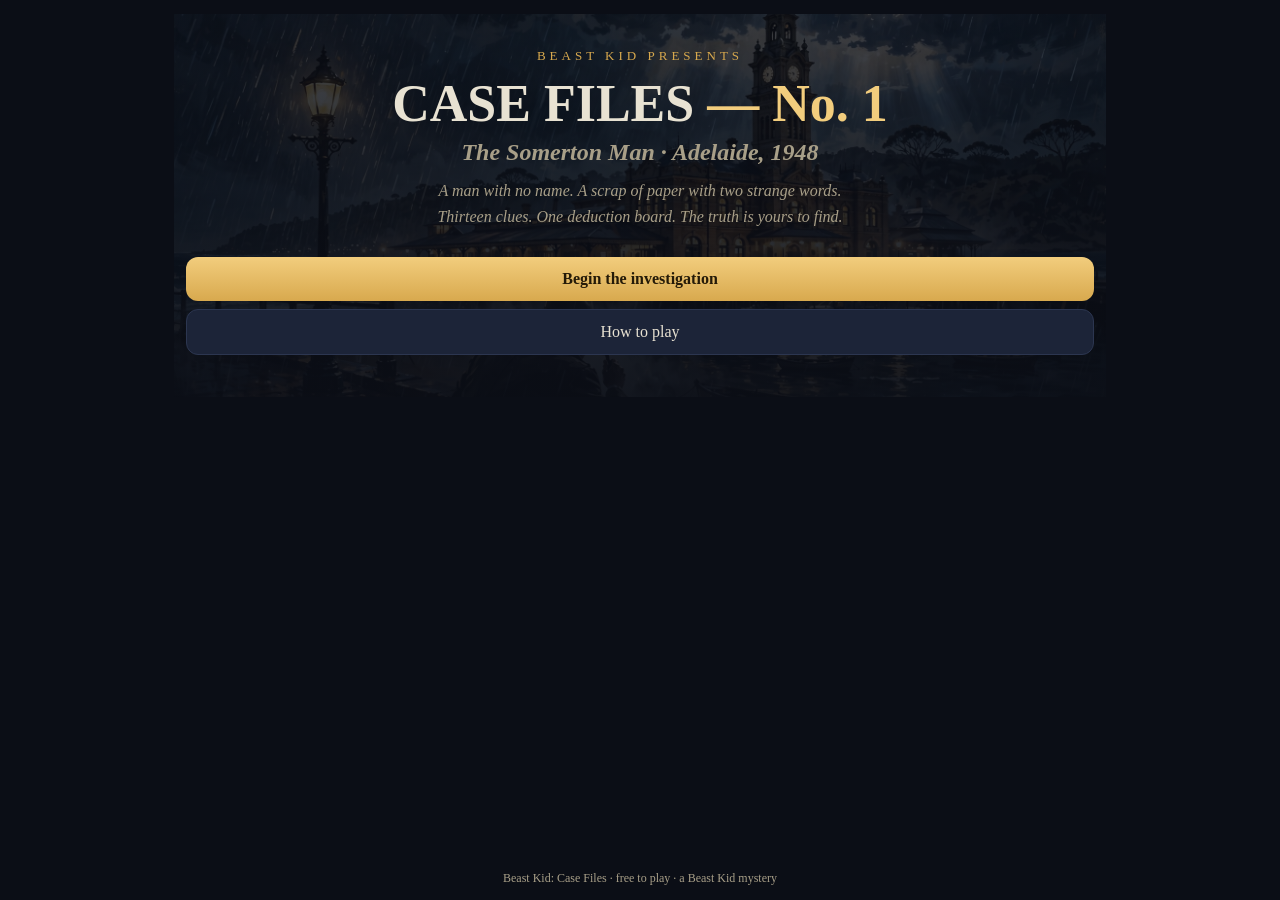
<file: index.html>
<!DOCTYPE html>
<html lang="en">
<head>
<meta charset="UTF-8">
<meta name="viewport" content="width=device-width, initial-scale=1.0, maximum-scale=1.0, user-scalable=no">
<meta name="theme-color" content="#0b0e16">
<meta name="description" content="Beast Kid: Case Files — Case #1: The Somerton Man. A free point-and-click detective game. Search the evidence, question the witnesses, close the case.">
<title>Beast Kid: Case Files — The Somerton Man</title>
<link rel="stylesheet" href="style.css">
<!--
  CrazyGames SDK integration point:
  CrazyGames injects their official SDK script on their portal during/after
  submission. This build calls window.CrazyGames.SDK only through platform.js,
  which safely no-ops when the SDK is absent (itch.io / local play).
  No SDK script tag is bundled here — nothing to change between portals.
-->
</head>
<body>
<div id="app">

  <header id="hud" class="hidden">
    <div class="brand">BEAST KID: CASE FILES</div>
    <div class="hud-stat">🔍 <b id="hud-clues">0/8</b></div>
    <div class="hud-stat">⏱️ <b id="hud-time">00:00</b></div>
    <div class="hud-stat">⭐ <b id="hud-score">0</b></div>
    <div class="hud-btns">
      <button class="icon-btn" id="btn-journal" title="Detective's journal" aria-label="Open journal">📋</button>
      <button class="icon-btn" id="btn-hint" title="Get a hint" aria-label="Get a hint">💡</button>
      <button class="icon-btn" id="btn-mute" title="Mute" aria-label="Mute">🔊</button>
      <button class="icon-btn" id="btn-pause" title="Pause" aria-label="Pause">⏸️</button>
    </div>
  </header>

  <main id="stage">

    <!-- TITLE -->
    <section id="screen-title" class="screen">
      <div id="title-keyart"></div>
      <div class="title-content">
        <div class="game-kicker">Beast Kid presents</div>
        <h1 class="game-title">CASE FILES <em>— No. 1</em></h1>
        <h2 class="game-sub">The Somerton Man · Adelaide, 1948</h2>
        <p class="title-blurb">A man with no name. A scrap of paper with two strange words.<br>Thirteen clues. One deduction board. The truth is yours to find.</p>
        <button class="btn primary" id="btn-begin">Begin the investigation</button>
        <button class="btn" id="btn-how">How to play</button>
        <div id="best-line" class="hidden"></div>
      </div>
    </section>

    <!-- INTRO -->
    <section id="screen-intro" class="screen hidden">
      <div id="intro-kicker"></div>
      <h2 id="intro-title"></h2>
      <p id="intro-text"></p>
      <div id="intro-count"></div>
      <div class="btn-row">
        <button class="btn" id="btn-intro-back">← Back</button>
        <button class="btn primary" id="btn-intro-next">Next →</button>
      </div>
    </section>

    <!-- MAP -->
    <section id="screen-map" class="screen hidden">
      <div class="map-head">
        <h2>🗺️ Case map — Adelaide, 1948</h2>
        <p>Travel between locations. Find the evidence. Talk to everyone.</p>
      </div>
      <div id="map-cards"></div>
      <button class="btn primary" id="btn-deduction" disabled></button>
    </section>

    <!-- SCENE -->
    <section id="screen-scene" class="screen hidden">
      <div class="scene-head">
        <h2 id="scene-name"></h2>
        <div class="sub" id="scene-sub"></div>
        <p class="blurb" id="scene-blurb"></p>
      </div>
      <div class="scene-frame">
        <div id="scene-art"></div>
        <div id="hotspot-layer"></div>
      </div>
      <div id="talk-row"></div>
      <button class="btn" id="btn-map" style="margin-top:12px">← Back to case map</button>
    </section>

    <!-- DEDUCTION -->
    <section id="screen-deduction" class="screen hidden">
      <div class="ded-head">
        <h2>The deduction board</h2>
        <p id="ded-progress"></p>
        <p class="ded-hint">Drag each clue onto the theory it supports — or tap a clue, then tap a theory. Some evidence fits nowhere: drop it and watch it bounce back.</p>
      </div>
      <div id="evidence-pool"></div>
      <div id="theory-cards"></div>
      <button class="btn primary" id="btn-close-case">Close the case</button>
    </section>

    <!-- RESULTS -->
    <section id="screen-results" class="screen hidden">
      <div class="game-kicker">Case closed</div>
      <div class="res-rank" id="res-rank"></div>
      <div id="res-stars"></div>
      <div><span id="res-badge" class="hidden"></span></div>
      <p>Your deduction board, complete:</p>
      <div class="res-box">
        <h4>📜 Evidence matched on the board</h4>
        <div id="res-board"></div>
      </div>
      <div class="res-box">
        <h4>⭐ Score breakdown</h4>
        <ul id="res-score"></ul>
      </div>
      <p class="real-note">The real Somerton Man case was never officially solved — he remains one of Australia’s most famous unidentified dead. Your deduction is your own.</p>
      <div class="next-case">🔜 <b>Next case file:</b> <i>The Sodder Children</i> — five children vanish from a burning house on Christmas Eve, 1945. Coming soon.</div>
      <button class="btn primary" id="btn-again">🔁 Play again</button>
    </section>

  </main>

  <footer>Beast Kid: Case Files · free to play · a Beast Kid mystery</footer>
</div>

<!-- JOURNAL -->
<aside id="journal" aria-label="Detective's journal">
  <div class="journal-head">
    <h3>📋 Detective’s journal</h3>
    <button class="icon-btn" id="journal-close" aria-label="Close journal">✕</button>
  </div>
  <div id="journal-body"></div>
</aside>

<!-- PAUSE -->
<div id="pause-menu">
  <div class="pause-box">
    <h3>⏸️ Paused</h3>
    <button class="btn primary" id="btn-resume">Resume</button>
    <button class="btn" id="btn-pause-how">How to play</button>
    <button class="btn" id="btn-restart">Restart case</button>
  </div>
</div>

<div id="modal-root"></div>
<div id="toast-root"></div>

<script src="platform.js"></script>
<script src="audio.js"></script>
<script src="data.js"></script>
<script>
/* Portal-art manifest: illustrated noir art staged by the art stream at
   . Any file that is missing falls back to the inline
   SVG scene (scenes) or is simply omitted (title keyart, NPC portraits),
   so the game never breaks on a missing asset. */
window.BK_PORTAL_ART = {
  scenes: {
    beach:   "scene-beach.png",
    station: "scene-police.png",
    railway: "scene-railway.png",
    car:     "scene-car.png"
  },
  npcs: {
    walker: "npc-walker.png",
    lawson: "npc-lawson.png",
    porter: "npc-porter.png"
  },
  title: "title-keyart.png"
};
</script>
<script src="game.js"></script>
</body>
</html>
</file>
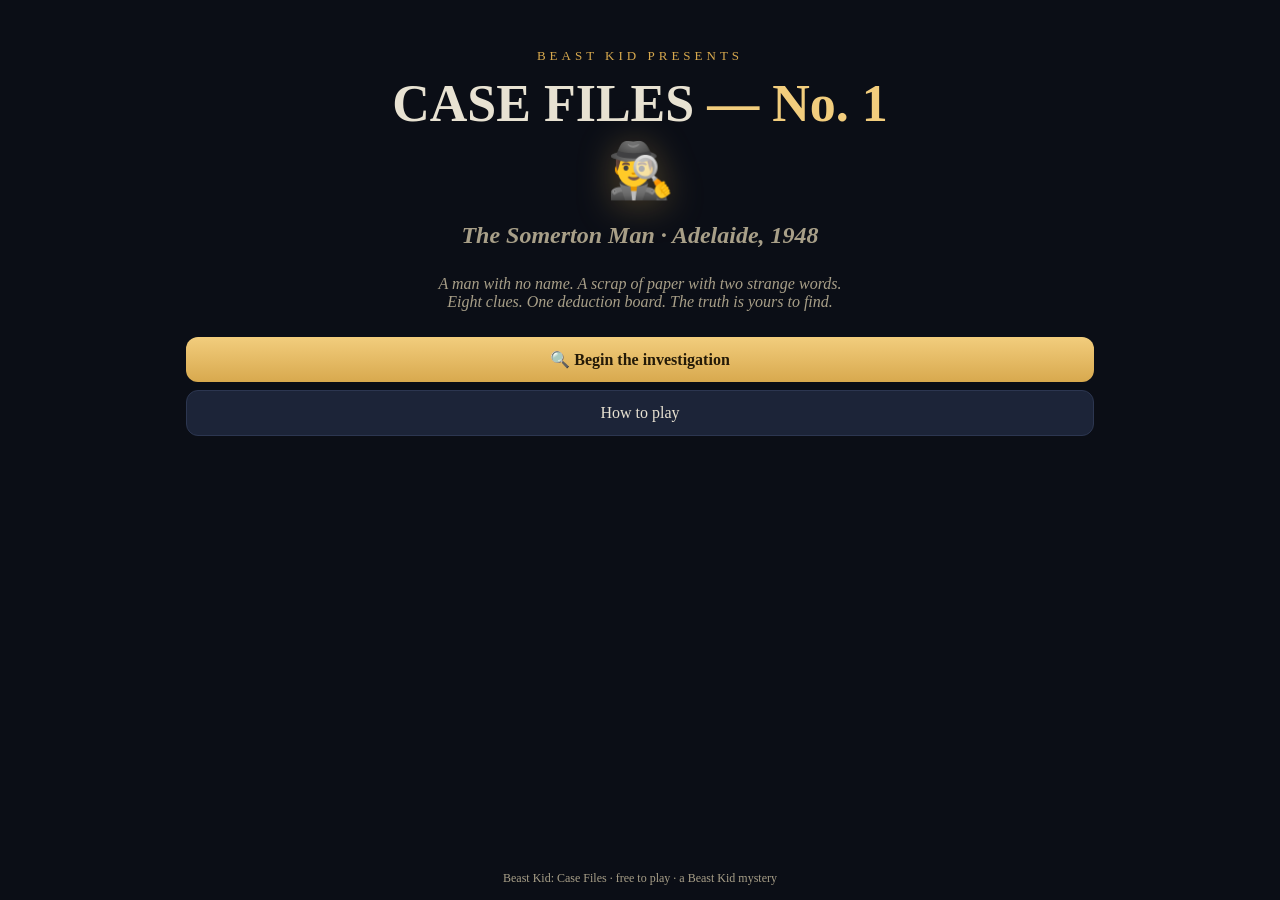
<file: case-1-somerton-man.html>
<!DOCTYPE html>
<html lang="en">
<head>
<meta charset="UTF-8">
<meta name="viewport" content="width=device-width, initial-scale=1.0, maximum-scale=1.0, user-scalable=no">
<meta name="theme-color" content="#0b0e16">
<meta name="description" content="Beast Kid: Case Files — Case #1: The Somerton Man. A free point-and-click detective game. Search the evidence, question the witnesses, close the case.">
<title>Beast Kid: Case Files — The Somerton Man</title>
<style>
/* Beast Kid: Case Files — noir detective theme. Mobile-first, responsive. */
:root {
  --ink: #e8e2d2;
  --ink-dim: #a89f88;
  --bg: #0b0e16;
  --panel: #141a28;
  --panel2: #1c2438;
  --gold: #d8a94e;
  --gold-hi: #f2cd7d;
  --red: #b0523c;
  --teal: #5f8f8a;
  --line: #2c3650;
  --radius: 12px;
}
* { box-sizing: border-box; -webkit-tap-highlight-color: transparent; }
html, body { margin: 0; padding: 0; }
body {
  background: var(--bg);
  color: var(--ink);
  font-family: Georgia, "Times New Roman", serif;
  min-height: 100vh;
  display: flex;
  justify-content: center;
}
#app { width: 100%; max-width: 960px; min-height: 100vh; display: flex; flex-direction: column; position: relative; }
.hidden { display: none !important; }

/* ---------- HUD ---------- */
#hud {
  display: flex; align-items: center; gap: 8px;
  padding: 10px 12px;
  background: rgba(10, 13, 22, 0.96);
  border-bottom: 1px solid var(--line);
  position: sticky; top: 0; z-index: 40;
  font-size: 15px;
}
#hud .brand { font-weight: bold; color: var(--gold); letter-spacing: 1px; margin-right: auto; white-space: nowrap; }
.hud-stat { color: var(--ink-dim); white-space: nowrap; }
.hud-stat b { color: var(--ink); }
.hud-btns { display: flex; gap: 6px; margin-left: 6px; }
.icon-btn {
  background: var(--panel2); color: var(--ink);
  border: 1px solid var(--line); border-radius: 8px;
  min-width: 42px; min-height: 42px; font-size: 18px; cursor: pointer;
  touch-action: manipulation;
}
.icon-btn:active { transform: scale(0.94); }

/* ---------- screens ---------- */
#stage { flex: 1; display: flex; flex-direction: column; padding: 14px; }
.screen { animation: fadein 0.35s ease; }
@keyframes fadein { from { opacity: 0; transform: translateY(6px); } to { opacity: 1; } }

/* title */
#screen-title { text-align: center; padding: 34px 12px; }
.game-kicker { color: var(--gold); letter-spacing: 4px; font-size: 13px; text-transform: uppercase; }
.game-title { font-size: clamp(30px, 7vw, 52px); margin: 10px 0 4px; color: var(--ink); }
.game-title em { color: var(--gold-hi); font-style: normal; }
.game-sub { color: var(--ink-dim); font-style: italic; margin-bottom: 26px; }
.title-art { font-size: 54px; margin: 6px 0 18px; filter: drop-shadow(0 4px 18px rgba(216,169,78,0.35)); }

/* buttons */
.btn {
  display: block; width: 100%;
  background: var(--panel2); color: var(--ink);
  border: 1px solid var(--line); border-radius: var(--radius);
  padding: 13px 16px; margin: 8px 0; font-size: 16px; font-family: inherit;
  cursor: pointer; text-align: center; touch-action: manipulation;
}
.btn small { display: block; color: var(--ink-dim); font-size: 12px; margin-top: 3px; }
.btn:active { transform: scale(0.98); }
.btn.primary { background: linear-gradient(180deg, var(--gold-hi), var(--gold)); color: #241a08; font-weight: bold; border: none; }
.btn.primary:disabled { background: var(--panel2); color: var(--ink-dim); font-weight: normal; }
.btn.topic { text-align: left; }
.btn.topic.locked { opacity: 0.55; }
.btn-row { display: flex; gap: 10px; }
.btn-row .btn { flex: 1; }

/* intro */
#screen-intro { max-width: 620px; margin: 30px auto; text-align: center; }
#intro-kicker { color: var(--gold); letter-spacing: 3px; font-size: 12px; text-transform: uppercase; }
#intro-title { font-size: clamp(24px, 5vw, 36px); margin: 8px 0 14px; }
#intro-text { font-size: 18px; line-height: 1.65; color: var(--ink); }
#intro-count { color: var(--ink-dim); margin: 18px 0 6px; font-size: 13px; }

/* map */
.map-head { text-align: center; margin-bottom: 8px; }
.map-head h2 { margin: 6px 0 2px; }
.map-head p { color: var(--ink-dim); margin: 0 0 10px; }
#map-cards { display: grid; grid-template-columns: repeat(auto-fit, minmax(200px, 1fr)); gap: 10px; }
.map-card {
  background: var(--panel); border: 1px solid var(--line); border-radius: var(--radius);
  padding: 16px; text-align: left; color: var(--ink); font-family: inherit; cursor: pointer;
  touch-action: manipulation;
}
.map-card:active { transform: scale(0.98); }
.map-card.locked { opacity: 0.6; cursor: not-allowed; }
.map-card-name { font-size: 18px; font-weight: bold; }
.map-card-sub { color: var(--ink-dim); font-size: 13px; margin: 4px 0 8px; font-style: italic; }
.map-card-progress { color: var(--teal); font-size: 14px; }
.map-card-lock { color: var(--ink-dim); font-size: 14px; }
#btn-deduction { margin-top: 14px; font-size: 18px; }

/* scene */
.scene-head h2 { margin: 4px 0 0; }
.scene-head .sub { color: var(--gold); font-style: italic; font-size: 14px; }
.scene-head .blurb { color: var(--ink-dim); font-style: italic; margin: 6px 0 10px; line-height: 1.5; }
.scene-frame { position: relative; border-radius: var(--radius); overflow: hidden; border: 1px solid var(--line); aspect-ratio: 8 / 5; background: #000; }
.scene-frame svg { width: 100%; height: 100%; display: block; }
#hotspot-layer { position: absolute; inset: 0; }
.hotspot {
  position: absolute; width: 52px; height: 52px; margin: -26px 0 0 -26px;
  border-radius: 50%; border: 2px solid var(--gold-hi);
  background: rgba(216, 169, 78, 0.18); color: var(--gold-hi);
  font-size: 22px; font-weight: bold; cursor: pointer;
  animation: pulse 2.2s infinite; touch-action: manipulation;
}
.hotspot span { pointer-events: none; }
.hotspot.found { border-color: var(--teal); color: var(--teal); background: rgba(95,143,138,0.15); animation: none; }
@keyframes pulse {
  0%, 100% { box-shadow: 0 0 0 0 rgba(242, 205, 125, 0.55); }
  50% { box-shadow: 0 0 0 12px rgba(242, 205, 125, 0); }
}
.hotspot.pulse { animation: pulse 0.9s 3; border-color: #fff; }
#talk-row { display: flex; gap: 8px; margin-top: 10px; flex-wrap: wrap; }
.talk-chip {
  background: var(--panel2); border: 1px solid var(--gold); color: var(--gold-hi);
  border-radius: 999px; padding: 10px 16px; font-size: 15px; font-family: inherit; cursor: pointer;
  touch-action: manipulation;
}

/* modal */
#modal-root { position: fixed; inset: 0; z-index: 60; display: none; }
#modal-root.open { display: block; }
.modal-back { position: absolute; inset: 0; background: rgba(4, 6, 12, 0.78); display: flex; align-items: center; justify-content: center; padding: 16px; }
.modal {
  background: var(--panel); border: 1px solid var(--gold); border-radius: var(--radius);
  max-width: 560px; width: 100%; max-height: 86vh; overflow-y: auto; padding: 20px;
  animation: fadein 0.25s ease;
}
.modal h3 { margin-top: 0; color: var(--gold-hi); }
.modal p { line-height: 1.6; }
.clue-head { display: flex; align-items: center; gap: 12px; }
.clue-icon { font-size: 40px; }
.clue-points { color: var(--teal); font-size: 14px; margin: 8px 0; }
.npc-head h3 { margin: 0; }
.npc-role { color: var(--ink-dim); font-size: 13px; font-style: italic; }
.npc-intro { color: var(--ink-dim); font-style: italic; }
.topics { margin: 12px 0; }
.modal .q { font-style: italic; color: var(--gold-hi); }
.modal .a { border-left: 3px solid var(--gold); padding-left: 12px; }
.fx { background: var(--panel2); border-radius: 8px; padding: 8px 12px; margin: 8px 0; font-size: 14px; }
.fx.big { border: 1px solid var(--gold); color: var(--gold-hi); font-weight: bold; }

/* journal */
#journal {
  position: fixed; top: 0; right: -100%; width: min(420px, 94vw); height: 100vh; z-index: 55;
  background: #10141f; border-left: 1px solid var(--gold);
  transition: right 0.3s ease; display: flex; flex-direction: column;
}
#journal.open { right: 0; }
.journal-head { display: flex; align-items: center; justify-content: space-between; padding: 14px 16px; border-bottom: 1px solid var(--line); }
.journal-head h3 { margin: 0; color: var(--gold-hi); }
#journal-body { overflow-y: auto; padding: 12px 16px; flex: 1; }
.j-sec { margin: 10px 0 6px; color: var(--gold); }
.j-clue { display: flex; gap: 10px; margin: 10px 0; background: var(--panel); border-radius: 8px; padding: 10px; }
.j-icon { font-size: 26px; }
.j-clue p { margin: 4px 0 0; font-size: 14px; color: var(--ink-dim); line-height: 1.5; }
.j-note { background: var(--panel2); border-radius: 8px; padding: 8px 10px; margin: 6px 0; font-size: 14px; }
.j-empty { color: var(--ink-dim); font-style: italic; }

/* deduction */
.ded-head { text-align: center; }
.ded-head h2 { margin: 6px 0 2px; }
#ded-progress { color: var(--ink-dim); margin-bottom: 12px; }
#theory-cards { display: grid; grid-template-columns: repeat(auto-fit, minmax(240px, 1fr)); gap: 12px; }
.theory-card { background: var(--panel); border: 1px solid var(--line); border-radius: var(--radius); padding: 16px; }
.theory-card h4 { margin: 0 0 6px; color: var(--gold-hi); font-size: 18px; }
.theory-card p { color: var(--ink-dim); font-style: italic; font-size: 14px; line-height: 1.5; }
.ev-list { list-style: none; padding: 0; margin: 10px 0; }
.ev-list li { padding: 4px 0; font-size: 14px; }
.ev.yes { color: var(--teal); }
.ev.no { color: var(--ink-dim); opacity: 0.7; }

/* results */
#screen-results { max-width: 640px; margin: 20px auto; text-align: center; }
.res-rank { font-size: clamp(28px, 6vw, 44px); color: var(--gold-hi); margin: 4px 0; }
.res-box { background: var(--panel); border: 1px solid var(--line); border-radius: var(--radius); padding: 16px; margin: 12px 0; text-align: left; }
.res-box h4 { margin: 0 0 8px; color: var(--gold); }
.res-box ul { margin: 0; padding-left: 20px; line-height: 1.9; }
.res-box li.total { list-style: none; margin-left: -20px; border-top: 1px solid var(--line); padding-top: 8px; font-size: 18px; }
.real-note { color: var(--ink-dim); font-style: italic; line-height: 1.6; margin: 14px 0; }
.next-case { border: 1px dashed var(--gold); border-radius: var(--radius); padding: 12px; margin: 12px 0; color: var(--gold-hi); }

/* toast */
#toast-root { position: fixed; bottom: 18px; left: 50%; transform: translateX(-50%); z-index: 70; width: min(520px, 92vw); }
.toast {
  background: #1d2536; border: 1px solid var(--gold); color: var(--ink);
  border-radius: 10px; padding: 12px 16px; margin-top: 8px; font-size: 15px; line-height: 1.5;
  opacity: 0; transform: translateY(10px); transition: all 0.3s ease;
}
.toast.show { opacity: 1; transform: none; }

/* pause */
#pause-menu { position: fixed; inset: 0; z-index: 65; display: none; background: rgba(4,6,12,0.85); align-items: center; justify-content: center; padding: 16px; }
#pause-menu.open { display: flex; }
.pause-box { background: var(--panel); border: 1px solid var(--gold); border-radius: var(--radius); padding: 24px; width: min(380px, 92vw); }
.pause-box h3 { margin-top: 0; color: var(--gold-hi); text-align: center; }

footer { text-align: center; color: var(--ink-dim); font-size: 12px; padding: 14px; }

@media (max-width: 560px) {
  #hud { font-size: 13px; padding: 8px; }
  #hud .brand { font-size: 13px; }
  .icon-btn { min-width: 40px; min-height: 40px; }
  #stage { padding: 10px; }
  .hotspot { width: 56px; height: 56px; margin: -28px 0 0 -28px; }
}

</style>
<!--
  CrazyGames SDK integration point:
  CrazyGames injects their official SDK script on their portal during/after
  submission. This build calls window.CrazyGames.SDK only through js/platform.js,
  which safely no-ops when the SDK is absent (itch.io / local play).
  No SDK script tag is bundled here — nothing to change between portals.
-->
</head>
<body>
<div id="app">

  <header id="hud" class="hidden">
    <div class="brand">BEAST KID: CASE FILES</div>
    <div class="hud-stat">🔍 <b id="hud-clues">0/8</b></div>
    <div class="hud-stat">⏱️ <b id="hud-time">00:00</b></div>
    <div class="hud-stat">⭐ <b id="hud-score">0</b></div>
    <div class="hud-btns">
      <button class="icon-btn" id="btn-journal" title="Detective's journal" aria-label="Open journal">📋</button>
      <button class="icon-btn" id="btn-hint" title="Get a hint" aria-label="Get a hint">💡</button>
      <button class="icon-btn" id="btn-mute" title="Mute" aria-label="Mute">🔊</button>
      <button class="icon-btn" id="btn-pause" title="Pause" aria-label="Pause">⏸️</button>
    </div>
  </header>

  <main id="stage">

    <!-- TITLE -->
    <section id="screen-title" class="screen">
      <div class="game-kicker">Beast Kid presents</div>
      <h1 class="game-title">CASE FILES <em>— No. 1</em></h1>
      <div class="title-art">🕵️‍♂️</div>
      <h2 class="game-sub">The Somerton Man · Adelaide, 1948</h2>
      <p class="game-sub">A man with no name. A scrap of paper with two strange words.<br>Eight clues. One deduction board. The truth is yours to find.</p>
      <button class="btn primary" id="btn-begin">🔍 Begin the investigation</button>
      <button class="btn" id="btn-how">How to play</button>
    </section>

    <!-- INTRO -->
    <section id="screen-intro" class="screen hidden">
      <div id="intro-kicker"></div>
      <h2 id="intro-title"></h2>
      <p id="intro-text"></p>
      <div id="intro-count"></div>
      <div class="btn-row">
        <button class="btn" id="btn-intro-back">← Back</button>
        <button class="btn primary" id="btn-intro-next">Next →</button>
      </div>
    </section>

    <!-- MAP -->
    <section id="screen-map" class="screen hidden">
      <div class="map-head">
        <h2>🗺️ Case map — Adelaide, 1948</h2>
        <p>Travel between locations. Find the evidence. Talk to everyone.</p>
      </div>
      <div id="map-cards"></div>
      <button class="btn primary" id="btn-deduction" disabled></button>
    </section>

    <!-- SCENE -->
    <section id="screen-scene" class="screen hidden">
      <div class="scene-head">
        <h2 id="scene-name"></h2>
        <div class="sub" id="scene-sub"></div>
        <p class="blurb" id="scene-blurb"></p>
      </div>
      <div class="scene-frame">
        <div id="scene-art"></div>
        <div id="hotspot-layer"></div>
      </div>
      <div id="talk-row"></div>
      <button class="btn" id="btn-map" style="margin-top:12px">← Back to case map</button>
    </section>

    <!-- DEDUCTION -->
    <section id="screen-deduction" class="screen hidden">
      <div class="ded-head">
        <h2>🧬 The deduction board</h2>
        <p id="ded-progress"></p>
        <p style="color:var(--ink-dim);font-style:italic">Three theories. One file to close. Weigh what you found — the real case was never solved, so every theory is a gamble.</p>
      </div>
      <div id="theory-cards"></div>
    </section>

    <!-- RESULTS -->
    <section id="screen-results" class="screen hidden">
      <div class="game-kicker">Case closed</div>
      <div class="res-rank" id="res-rank"></div>
      <p>You closed the file on the theory:</p>
      <h3 id="res-theory" style="color:var(--gold-hi)"></h3>
      <div class="res-box">
        <h4>📜 Evidence backing your theory</h4>
        <ul id="res-evidence"></ul>
      </div>
      <div class="res-box">
        <h4>⭐ Score breakdown</h4>
        <ul id="res-score"></ul>
      </div>
      <p class="real-note">The real Somerton Man case was never officially solved — he remains one of Australia’s most famous unidentified dead. Your deduction is your own.</p>
      <div class="next-case">🔜 <b>Next case file:</b> <i>The Sodder Children</i> — five children vanish from a burning house on Christmas Eve, 1945. Coming soon.</div>
      <button class="btn primary" id="btn-again">🔁 Play again</button>
    </section>

  </main>

  <footer>Beast Kid: Case Files · free to play · a Beast Kid mystery</footer>
</div>

<!-- JOURNAL -->
<aside id="journal" aria-label="Detective's journal">
  <div class="journal-head">
    <h3>📋 Detective’s journal</h3>
    <button class="icon-btn" id="journal-close" aria-label="Close journal">✕</button>
  </div>
  <div id="journal-body"></div>
</aside>

<!-- PAUSE -->
<div id="pause-menu">
  <div class="pause-box">
    <h3>⏸️ Paused</h3>
    <button class="btn primary" id="btn-resume">Resume</button>
    <button class="btn" id="btn-pause-how">How to play</button>
    <button class="btn" id="btn-restart">Restart case</button>
  </div>
</div>

<div id="modal-root"></div>
<div id="toast-root"></div>

<!-- inlined js/platform.js -->
<!-- inlined js/audio.js -->
<!-- inlined js/data.js -->
<!-- inlined js/game.js -->
<script>
/* =========================================================================
 * platform.js — CrazyGames SDK (v3) adapter + standalone fallback
 * -------------------------------------------------------------------------
 * INTEGRATION POINT — how the CrazyGames SDK gets into the page:
 *   CrazyGames injects their official SDK script into the game page on
 *   THEIR portal during/after submission (this is how their HTML5 pipeline
 *   works — the game code itself only needs to call window.CrazyGames.SDK).
 *   Nothing is bundled here and no script URL is guessed.
 *
 * Every method below is guarded: when the game runs on itch.io, locally,
 * or anywhere outside CrazyGames, window.CrazyGames is undefined and every
 * call safely no-ops. The SAME build therefore works on both portals with
 * zero changes.
 *
 * Verified against CrazyGames SDK v3 docs (Sept 2026):
 *   - game.gameplayStart()  — entering/resuming active gameplay
 *   - game.gameplayStop()   — menus, pauses, breaks (NOT tab blur; CG handles)
 *   - game.sdkGameLoadingStart/Stop() — asset loading signals
 *   - game.happyTime()      — positive player moment (boosts ad yield)
 *   - ad.requestAd("midgame", {adStarted, adFinished, adError})
 *   - ad.requestAd("rewarded", {adStarted, adFinished, adError})
 *     * grant rewarded items ONLY on adFinished; adError = no reward
 *     * midgame ads only at natural gameplay breaks, never mid-action
 * ========================================================================= */
(function (root) {
  "use strict";

  function getSDK() {
    try {
      return root.CrazyGames && root.CrazyGames.SDK ? root.CrazyGames.SDK : null;
    } catch (e) {
      return null;
    }
  }

  var Platform = {
    /** true when actually running inside the CrazyGames portal */
    get isCrazyGames() {
      return !!getSDK();
    },

    /** call once during boot */
    loadingStart: function () {
      var sdk = getSDK();
      if (sdk && sdk.game && sdk.game.sdkGameLoadingStart) {
        try { sdk.game.sdkGameLoadingStart(); } catch (e) {}
      }
    },

    /** call once boot is complete */
    loadingDone: function () {
      var sdk = getSDK();
      if (sdk && sdk.game && sdk.game.sdkGameLoadingStop) {
        try { sdk.game.sdkGameLoadingStop(); } catch (e) {}
      }
    },

    /** player entered or resumed active gameplay */
    gameplayStart: function () {
      var sdk = getSDK();
      if (sdk && sdk.game && sdk.game.gameplayStart) {
        try { sdk.game.gameplayStart(); } catch (e) {}
      }
    },

    /** player hit a break: pause menu, map, deduction board, results */
    gameplayStop: function () {
      var sdk = getSDK();
      if (sdk && sdk.game && sdk.game.gameplayStop) {
        try { sdk.game.gameplayStop(); } catch (e) {}
      }
    },

    /** positive moment — called when the case is solved */
    happyTime: function () {
      var sdk = getSDK();
      if (sdk && sdk.game && sdk.game.happyTime) {
        try { sdk.game.happyTime(); } catch (e) {}
      }
    },

    /**
     * Midgame ad at a NATURAL break (we call it before the deduction board).
     * Returns a Promise that always resolves — the game continues whether
     * the ad played, errored, was blocked, or the SDK is absent.
     */
    midgameAd: function () {
      var sdk = getSDK();
      return new Promise(function (resolve) {
        if (!sdk || !sdk.ad || !sdk.ad.requestAd) { resolve(); return; }
        var done = false;
        function finish() { if (!done) { done = true; resolve(); } }
        try {
          sdk.ad.requestAd("midgame", {
            adStarted: function () {},
            adFinished: finish,
            adError: finish
          });
          // Safety net: never hang the game on an ad callback.
          setTimeout(finish, 15000);
        } catch (e) { finish(); }
      });
    },

    /**
     * Rewarded ad, ALWAYS user-initiated (the "watch ad for a hint" button).
     * cb(true)  -> adFinished: grant the reward.
     * cb(false) -> adError / no SDK: NEVER grant; caller shows a message.
     */
    rewardedAd: function (cb) {
      var sdk = getSDK();
      if (!sdk || !sdk.ad || !sdk.ad.requestAd) { cb(false); return; }
      var settled = false;
      function no(e)  { if (!settled) { settled = true; cb(false); } }
      function yes()  { if (!settled) { settled = true; cb(true); } }
      try {
        sdk.ad.requestAd("rewarded", {
          adStarted: function () {},
          adFinished: yes,
          adError: no
        });
        setTimeout(no, 15000);
      } catch (e) { no(e); }
    }
  };

  root.Platform = Platform;
})(typeof window !== "undefined" ? window : this);

/* =========================================================================
 * audio.js — tiny generated sound effects (Web Audio, zero assets)
 * All sounds are synthesized; no audio files needed. Respects the mute
 * toggle, initializes on first user gesture (browser autoplay policy).
 * ========================================================================= */
(function (root) {
  "use strict";

  var ctx = null;
  var ambientNodes = null;
  var muted = false;
  try { muted = root.localStorage && root.localStorage.getItem("bk_muted") === "1"; } catch (e) {}

  function ensure() {
    if (!ctx) {
      try {
        var AC = root.AudioContext || root.webkitAudioContext;
        if (AC) ctx = new AC();
      } catch (e) { ctx = null; }
    }
    if (ctx && ctx.state === "suspended") { ctx.resume(); }
    return ctx;
  }

  function tone(freq, dur, type, vol, when) {
    if (muted) return;
    var c = ensure();
    if (!c) return;
    try {
      var t = c.currentTime + (when || 0);
      var o = c.createOscillator();
      var g = c.createGain();
      o.type = type || "sine";
      o.frequency.setValueAtTime(freq, t);
      g.gain.setValueAtTime(0.0001, t);
      g.gain.exponentialRampToValueAtTime(vol || 0.12, t + 0.015);
      g.gain.exponentialRampToValueAtTime(0.0001, t + dur);
      o.connect(g); g.connect(c.destination);
      o.start(t); o.stop(t + dur + 0.05);
    } catch (e) {}
  }

  var AudioFX = {
    get muted() { return muted; },

    toggleMute: function () {
      muted = !muted;
      try { if (root.localStorage) root.localStorage.setItem("bk_muted", muted ? "1" : "0"); } catch (e) {}
      if (muted) this.stopAmbient();
      return muted;
    },

    unlock: function () { ensure(); },           // call on first tap/click
    click: function () { tone(620, 0.06, "triangle", 0.10); },
    clue:  function () {                          // little "discovery" chime
      tone(523.25, 0.12, "sine", 0.14);
      tone(783.99, 0.18, "sine", 0.12, 0.10);
    },
    paper: function () { tone(220, 0.08, "sawtooth", 0.05); tone(330, 0.06, "sawtooth", 0.04, 0.05); },
    success: function () {                       // case solved
      tone(392, 0.15, "sine", 0.14);
      tone(523.25, 0.15, "sine", 0.14, 0.12);
      tone(659.25, 0.25, "sine", 0.14, 0.24);
    },

    /** very quiet noir drone; safe to leave running, mute stops it */
    startAmbient: function () {
      if (muted || ambientNodes) return;
      var c = ensure();
      if (!c) return;
      try {
        var g = c.createGain();
        g.gain.value = 0.035;
        var f = c.createBiquadFilter();
        f.type = "lowpass"; f.frequency.value = 220;
        var o1 = c.createOscillator(); o1.type = "sine"; o1.frequency.value = 55;
        var o2 = c.createOscillator(); o2.type = "sine"; o2.frequency.value = 55 * 1.5;
        o1.connect(f); o2.connect(f); f.connect(g); g.connect(c.destination);
        o1.start(); o2.start();
        ambientNodes = { o1: o1, o2: o2, g: g };
      } catch (e) {}
    },

    stopAmbient: function () {
      if (!ambientNodes) return;
      try {
        ambientNodes.g.gain.linearRampToValueAtTime(0.0001, ctx.currentTime + 0.4);
        var n = ambientNodes;
        setTimeout(function () { try { n.o1.stop(); n.o2.stop(); } catch (e) {} }, 500);
      } catch (e) {}
      ambientNodes = null;
    }
  };

  root.AudioFX = AudioFX;
})(typeof window !== "undefined" ? window : this);

/* =========================================================================
 * data.js — ALL story content for Case #1: The Somerton Man
 * Facts are based on the real 1948 Somerton Man case (Adelaide, Australia),
 * told in a family-friendly, non-graphic way. Scenes are hand-drawn inline
 * SVG (no image files, so the game always loads).
 * UMD-ish: usable in the browser (window.BK_DATA) and in Node tests.
 * ========================================================================= */
(function (root) {
  "use strict";

  /* ------------------------------- CLUES -------------------------------- */
  var CLUES = {
    scrap: {
      name: "The 'Tamam Shud' Scrap", icon: "\uD83D\uDCDC", scene: "beach",
      desc: "In the fob pocket of his trousers: a tiny scrap of paper, torn from a book. Two words are printed on it: TAMAM SHUD \u2014 Persian for \u2018it is ended\u2019.",
      flavor: "The scrap is bagged as evidence. Those two words feel like a message."
    },
    cigarettes: {
      name: "Mismatched Cigarettes", icon: "\uD83D\uDEAC", scene: "beach",
      desc: "An Army Club cigarette packet in his coat pocket \u2014 but inside are seven Kensitas, a dearer brand. A half-smoked cigarette rests on his right collar.",
      flavor: "Army Club packet, Kensitas cigarettes. A man who hides what he smokes?"
    },
    labels: {
      name: "Removed Labels", icon: "\u2702\uFE0F", scene: "beach",
      desc: "Every clothing label has been carefully cut away \u2014 shirt, tie, trousers, even his coat. Someone went to great trouble so this man could not be named.",
      flavor: "No maker\u2019s marks anywhere. Deliberate, patient work with small scissors."
    },
    autopsy: {
      name: "The Coroner\u2019s Report", icon: "\uD83D\uDDC2\uFE0F", scene: "station",
      desc: "No wound. No disease the coroner could name. A full examination finds nothing that explains why a healthy man in his forties simply stopped living.",
      flavor: "Cause of death: unascertained. The coroner has never written those words before."
    },
    bust: {
      name: "The Plaster Bust", icon: "\uD83D\uDDFF", scene: "station",
      desc: "Police made a plaster cast of the man\u2019s head and shoulders, hoping someone would recognise him. Hundreds came to look. Nobody knew his name.",
      flavor: "The bust stares back at you. Somewhere, someone must be missing him."
    },
    suitcase: {
      name: "The Station Suitcase", icon: "\uD83E\uDDF3", scene: "railway",
      desc: "A brown suitcase checked into Adelaide station\u2019s cloakroom on November 30th \u2014 the day before the body was found. The claim ticket was never used.",
      flavor: "One suitcase, checked the day before he died. He planned to come back."
    },
    keane: {
      name: "The Name \u2018T. Keane\u2019", icon: "\uD83C\uDFF7\uFE0F", scene: "railway",
      desc: "Inside the suitcase: neatly folded clothes, every label removed \u2014 but three items are marked \u2018T. Keane\u2019. No missing person of that name is ever found.",
      flavor: "T. Keane. A real name, or another layer of disguise?"
    },
    rubaiyat: {
      name: "The Rubaiyat & The Code", icon: "\uD83D\uDCD6", scene: "car",
      desc: "A rare edition of The Rubaiyat of Omar Khayyam, found in the back of an unlocked car near the beach. Its final page is torn out \u2014 and the scrap in his pocket fits the gap exactly. Inside the cover: a mysterious code of handwritten letters.",
      flavor: "The torn page matches. This book is the heart of the case."
    }
  };

  /* ------------------------------- SCENES ------------------------------- */
  /* Hotspot x/y are % positions inside the scene frame.                    */
  var SCENES = {
    beach: {
      name: "Somerton Beach", sub: "Dawn \u00B7 December 1st, 1948",
      blurb: "A cold wind off the water. Against the seawall rests a well-dressed man, as if asleep. He will never wake.",
      hotspots: [
        { id: "hs-scrap", clue: "scrap", x: 47, y: 63, label: "Fob pocket" },
        { id: "hs-cig", clue: "cigarettes", x: 63, y: 50, label: "Coat pocket" },
        { id: "hs-labels", clue: "labels", x: 35, y: 74, label: "His clothing" }
      ],
      npcs: ["walker"],
      art:
      '<svg viewBox="0 0 800 500" preserveAspectRatio="xMidYMid slice" aria-hidden="true">' +
      '<defs><linearGradient id="sk1" x1="0" y1="0" x2="0" y2="1"><stop offset="0" stop-color="#0b1026"/><stop offset="0.55" stop-color="#233a5e"/><stop offset="1" stop-color="#e8a35c"/></linearGradient>' +
      '<linearGradient id="se1" x1="0" y1="0" x2="0" y2="1"><stop offset="0" stop-color="#16324a"/><stop offset="1" stop-color="#0a1a2b"/></linearGradient>' +
      '<radialGradient id="lg1" cx="0.5" cy="0.5" r="0.5"><stop offset="0" stop-color="#ffcf7d" stop-opacity="0.85"/><stop offset="1" stop-color="#ffcf7d" stop-opacity="0"/></radialGradient></defs>' +
      '<rect width="800" height="300" fill="url(#sk1)"/>' +
      '<circle cx="620" cy="120" r="34" fill="#f5e7c8" opacity="0.9"/>' +
      '<ellipse cx="200" cy="90" rx="90" ry="18" fill="#0b1026" opacity="0.5"/><ellipse cx="420" cy="140" rx="120" ry="20" fill="#0b1026" opacity="0.4"/>' +
      '<rect y="250" width="800" height="90" fill="url(#se1)"/>' +
      '<path d="M0 270 q40 -8 80 0 t80 0 t80 0 t80 0 t80 0 t80 0 t80 0 t80 0 t80 0 t80 0" stroke="#3d6a8a" stroke-width="3" fill="none" opacity="0.7"/>' +
      '<path d="M0 295 q50 -10 100 0 t100 0 t100 0 t100 0 t100 0 t100 0 t100 0 t100 0" stroke="#2c4f66" stroke-width="3" fill="none" opacity="0.6"/>' +
      '<rect y="340" width="800" height="160" fill="#232a38"/>' +
      '<rect y="330" width="800" height="26" fill="#3a4356"/><rect y="330" width="800" height="6" fill="#4a5468"/>' +
      '<g opacity="0.95"><ellipse cx="400" cy="420" rx="52" ry="16" fill="#0a0d14"/>' +
      '<path d="M372 418 q-6 -60 22 -84 q10 -8 20 2 q22 30 18 82 z" fill="#10141d"/>' +
      '<circle cx="392" cy="322" r="17" fill="#10141d"/>' +
      '<path d="M360 380 l-34 26 M424 378 l36 22" stroke="#10141d" stroke-width="13" stroke-linecap="round"/></g>' +
      '<rect x="120" y="180" width="10" height="160" fill="#141a26"/><circle cx="125" cy="172" r="14" fill="#ffcf7d"/>' +
      '<ellipse cx="125" cy="172" rx="46" ry="46" fill="url(#lg1)"/>' +
      '<rect x="640" y="380" width="110" height="14" fill="#141a26"/><rect x="648" y="394" width="10" height="40" fill="#141a26"/><rect x="732" y="394" width="10" height="40" fill="#141a26"/>' +
      '</svg>'
    },

    station: {
      name: "Police Station", sub: "Adelaide \u00B7 Case File No. 1948-118",
      blurb: "Detective Sergeant Lawson\u2019s desk. The file on the Somerton Man grows thicker \u2014 and no thinner of mystery.",
      hotspots: [
        { id: "hs-autopsy", clue: "autopsy", x: 30, y: 58, label: "Coroner\u2019s report" },
        { id: "hs-bust", clue: "bust", x: 72, y: 36, label: "Plaster bust" }
      ],
      npcs: ["lawson"],
      art:
      '<svg viewBox="0 0 800 500" preserveAspectRatio="xMidYMid slice" aria-hidden="true">' +
      '<defs><radialGradient id="dl1" cx="0.5" cy="0.35" r="0.65"><stop offset="0" stop-color="#ffcf7d" stop-opacity="0.5"/><stop offset="1" stop-color="#ffcf7d" stop-opacity="0"/></radialGradient></defs>' +
      '<rect width="800" height="500" fill="#12161f"/>' +
      '<rect width="800" height="330" fill="#1a2030"/>' +
      '<rect x="60" y="60" width="200" height="150" fill="#232b3f"/>' +
      '<rect x="60" y="60" width="200" height="150" fill="none" stroke="#39445e" stroke-width="4"/>' +
      '<rect x="80" y="84" width="70" height="90" fill="#d8cdb4" opacity="0.85" transform="rotate(-4 80 84)"/>' +
      '<rect x="160" y="90" width="70" height="90" fill="#cfc39f" opacity="0.8" transform="rotate(3 160 90)"/>' +
      '<rect x="540" y="40" width="200" height="26" fill="#2a3247"/>' +
      '<g><circle cx="640" cy="120" r="26" fill="#c9bfa8"/><path d="M610 150 q30 -14 60 0 l8 44 h-76 z" fill="#c9bfa8"/><rect x="606" y="192" width="68" height="14" fill="#3a2f22"/></g>' +
      '<rect y="330" width="800" height="170" fill="#241a12"/>' +
      '<rect x="150" y="330" width="500" height="26" fill="#31241a"/>' +
      '<g><rect x="212" y="300" width="120" height="34" fill="#e5d9bd" transform="rotate(-3 212 300)"/><rect x="222" y="312" width="100" height="4" fill="#8a7c5c"/><rect x="222" y="320" width="80" height="4" fill="#8a7c5c"/></g>' +
      '<rect x="470" y="230" width="12" height="110" fill="#141a26"/><path d="M440 230 h52 l-8 -26 h-36 z" fill="#1d2536"/>' +
      '<ellipse cx="466" cy="204" rx="18" ry="12" fill="#ffcf7d"/><ellipse cx="466" cy="280" rx="150" ry="120" fill="url(#dl1)"/>' +
      '<circle cx="120" cy="420" r="60" fill="#0d1119" opacity="0.6"/>' +
      '</svg>'
    },

    railway: {
      name: "Railway Station", sub: "Cloakroom \u00B7 November 30th, revisited",
      blurb: "Rows of lockers, a slow clock, and one brown suitcase nobody came back for.",
      hotspots: [
        { id: "hs-suitcase", clue: "suitcase", x: 50, y: 44, label: "Brown suitcase" },
        { id: "hs-keane", clue: "keane", x: 50, y: 66, label: "Search inside", requires: "suitcase" }
      ],
      npcs: ["porter"],
      art:
      '<svg viewBox="0 0 800 500" preserveAspectRatio="xMidYMid slice" aria-hidden="true">' +
      '<defs><linearGradient id="wl1" x1="0" y1="0" x2="0" y2="1"><stop offset="0" stop-color="#1b2333"/><stop offset="1" stop-color="#111725"/></linearGradient></defs>' +
      '<rect width="800" height="500" fill="url(#wl1)"/>' +
      '<g>' +
      '<rect x="60" y="90" width="140" height="110" fill="#2b3550" stroke="#46536f" stroke-width="3"/><rect x="60" y="210" width="140" height="110" fill="#273049" stroke="#46536f" stroke-width="3"/>' +
      '<rect x="220" y="90" width="140" height="110" fill="#2b3550" stroke="#46536f" stroke-width="3"/><rect x="220" y="210" width="140" height="110" fill="#273049" stroke="#46536f" stroke-width="3"/>' +
      '<rect x="380" y="90" width="140" height="230" fill="#3a2c1e" stroke="#6b543a" stroke-width="4"/>' +
      '<rect x="400" y="180" width="100" height="60" fill="#4a3826" stroke="#6b543a" stroke-width="2"/><circle cx="450" cy="210" r="7" fill="#c9a86a"/>' +
      '<rect x="540" y="90" width="140" height="110" fill="#2b3550" stroke="#46536f" stroke-width="3"/><rect x="540" y="210" width="140" height="110" fill="#273049" stroke="#46536f" stroke-width="3"/>' +
      '</g>' +
      '<circle cx="120" cy="400" r="46" fill="#0e1320" stroke="#46536f" stroke-width="5"/><circle cx="120" cy="400" r="38" fill="#d8d2c0"/>' +
      '<line x1="120" y1="400" x2="120" y2="372" stroke="#1a2030" stroke-width="5" stroke-linecap="round"/><line x1="120" y1="400" x2="140" y2="410" stroke="#1a2030" stroke-width="4" stroke-linecap="round"/>' +
      '<circle cx="120" cy="400" r="5" fill="#1a2030"/>' +
      '<rect x="600" y="360" width="150" height="16" fill="#2b2419"/><rect x="610" y="376" width="12" height="60" fill="#2b2419"/><rect x="728" y="376" width="12" height="60" fill="#2b2419"/>' +
      '<g opacity="0.9"><circle cx="700" cy="300" r="16" fill="#141a26"/><path d="M682 318 q18 -8 36 0 l6 60 h-48 z" fill="#1d2a3f"/></g>' +
      '</svg>'
    },

    car: {
      name: "The Unlocked Car", sub: "Jetty Road \u00B7 near the beach",
      blurb: "An unlocked car parked near the beach. On the back seat: a book nobody has claimed.",
      locked: true,
      hotspots: [
        { id: "hs-rubaiyat", clue: "rubaiyat", x: 55, y: 55, label: "The book" }
      ],
      npcs: [],
      art:
      '<svg viewBox="0 0 800 500" preserveAspectRatio="xMidYMid slice" aria-hidden="true">' +
      '<defs><linearGradient id="ns1" x1="0" y1="0" x2="0" y2="1"><stop offset="0" stop-color="#070b16"/><stop offset="1" stop-color="#14233a"/></linearGradient>' +
      '<radialGradient id="bg1" cx="0.5" cy="0.5" r="0.5"><stop offset="0" stop-color="#ffe9b8" stop-opacity="0.9"/><stop offset="1" stop-color="#ffe9b8" stop-opacity="0"/></radialGradient></defs>' +
      '<rect width="800" height="500" fill="url(#ns1)"/>' +
      '<circle cx="140" cy="90" r="26" fill="#f5e7c8" opacity="0.85"/>' +
      '<rect y="380" width="800" height="120" fill="#0d1420"/>' +
      '<g><rect x="140" y="250" width="520" height="110" rx="46" fill="#1c2740"/>' +
      '<rect x="230" y="200" width="340" height="90" rx="40" fill="#233252"/>' +
      '<rect x="260" y="215" width="120" height="60" rx="18" fill="#0d1626"/><rect x="420" y="215" width="120" height="60" rx="18" fill="#0d1626"/>' +
      '<rect x="470" y="222" width="52" height="46" rx="6" fill="#7a5c36" transform="rotate(-8 470 222)"/>' +
      '<rect x="478" y="230" width="36" height="4" fill="#3d2f1c"/><rect x="478" y="238" width="28" height="4" fill="#3d2f1c"/>' +
      '<ellipse cx="470" cy="245" rx="60" ry="40" fill="url(#bg1)"/>' +
      '<circle cx="240" cy="370" r="42" fill="#0a0e18" stroke="#39445e" stroke-width="6"/><circle cx="560" cy="370" r="42" fill="#0a0e18" stroke="#39445e" stroke-width="6"/>' +
      '<rect x="120" y="300" width="34" height="18" rx="8" fill="#ffdf9e" opacity="0.9"/></g>' +
      '<rect x="60" y="120" width="10" height="260" fill="#141a26"/><circle cx="65" cy="112" r="12" fill="#ffcf7d"/><ellipse cx="65" cy="112" rx="40" ry="40" fill="url(#bg1)" opacity="0.7"/>' +
      '</svg>'
    }
  };

  var SCENE_ORDER = ["beach", "station", "railway", "car"];

  /* -------------------------------- NPCS ------------------------------- */
  var NPCS = {
    walker: {
      name: "Morning Walker", scene: "beach", role: "Witness",
      intro: "A woman walking her dog stops beside you, pulling her coat tight against the sea wind.",
      topics: [
        {
          q: "Did you see anything last night?",
          a: "A man was lying by the seawall as the sun went down. We thought he was sleeping \u2014 people doze on the beach. I\u2019m sorry we just walked on.",
          note: "The man was on the beach hours before dawn \u2014 lying still while the evening walkers passed."
        },
        {
          q: "Have the police said anything?",
          a: "Only that he carried no name at all. But I heard an officer mention a suitcase \u2014 left at the railway station cloakroom. Funny place to leave your life, isn\u2019t it?",
          hintScene: "railway"
        }
      ]
    },
    lawson: {
      name: "Det. Sgt. Lawson", scene: "station", role: "Lead detective",
      intro: "A tired man with ink on his fingers looks up from the case file. \u2018Another look at our nameless friend, eh?\u2019",
      topics: [
        {
          q: "What does \u2018Tamam Shud\u2019 mean?",
          requires: "scrap",
          a: "Persian. \u2018It is ended.\u2019 Torn from a book of poems \u2014 The Rubaiyat of Omar Khayyam. We\u2019re checking every copy in the city. Find the book it was torn from, and we\u2019ll have our first real lead.",
          unlockScene: "car",
          note: "Lawson is hunting a rare book of Persian poetry. If it turns up, the car it was found in matters."
        },
        {
          q: "What do the cigarettes tell you?",
          requires: "cigarettes",
          a: "A man buys an Army Club packet but smokes Kensitas? Either he borrowed the packet \u2014 or he wanted us reading the wrong label. File it under \u2018deliberate\u2019.",
          note: "The mismatched cigarettes look deliberate \u2014 like the removed labels."
        },
        {
          q: "Any idea who he is?",
          a: "Forties, well-kept, strong hands, shoes polished. No wedding ring. Not a drifter \u2014 but beyond that? Nothing. It\u2019s as if he stepped out of nowhere."
        }
      ]
    },
    porter: {
      name: "Station Porter", scene: "railway", role: "Cloakroom attendant",
      intro: "An older man in a railway cap polishes the counter. \u2018That suitcase? Aye, I remember it.\u2019",
      topics: [
        {
          q: "Who checked in this suitcase?",
          requires: "suitcase",
          a: "Yesterday morning. Well-dressed fellow, in a hurry, barely a word. Paid, took no ticket stub I could find later. Never came back for it.",
          note: "The suitcase owner was in a hurry \u2014 and never returned."
        },
        {
          q: "Does the name \u2018T. Keane\u2019 mean anything to you?",
          requires: "keane",
          a: "Never heard it \u2014 and I\u2019ve worked this station twenty years. If that\u2019s his name, he wasn\u2019t from around here.",
          note: "\u2018T. Keane\u2019 matches no local. The name may be false \u2014 or borrowed."
        }
      ]
    }
  };

  /* ------------------------------ THEORIES ------------------------------ */
  var THEORIES = [
    {
      id: "spy",
      title: "A spy on a secret mission",
      desc: "Removed labels, a coded message, a book of Persian poetry \u2014 the tradecraft of a man who could not afford a name.",
      supports: ["rubaiyat", "labels", "cigarettes"]
    },
    {
      id: "farewell",
      title: "He ended his own life",
      desc: "\u2018It is ended.\u2019 No struggle, no panic \u2014 a man who put his affairs in order and lay down facing the sea.",
      supports: ["scrap", "autopsy", "labels"]
    },
    {
      id: "meeting",
      title: "He came to meet someone",
      desc: "A suitcase for a short stay, a borrowed name, an evening on the beach \u2014 a man waiting for someone who never came.",
      supports: ["suitcase", "keane", "scrap"]
    }
  ];

  /* -------------------------------- INTRO ------------------------------- */
  var INTRO = [
    {
      kicker: "Adelaide, Australia",
      title: "December 1st, 1948 \u00B7 6:30 AM",
      text: "On Somerton beach, a well-dressed man is found resting against the seawall \u2014 as if asleep. He will never wake. In his pocket: no wallet, no name. Only questions."
    },
    {
      kicker: "The mystery deepens",
      title: "A man with no name",
      text: "Every clothing label has been cut away. In his fob pocket, police find a tiny scrap of paper with two strange words: TAMAM SHUD. The inquest will call it one of Australia\u2019s strangest cases."
    },
    {
      kicker: "Your assignment",
      title: "Detective, the case is yours",
      text: "Search four locations, question the witnesses, and gather at least 6 of the 8 clues. Then face the deduction board and close the file \u2014 if you can."
    }
  ];

  var DATA = {
    CLUES: CLUES,
    SCENES: SCENES,
    SCENE_ORDER: SCENE_ORDER,
    NPCS: NPCS,
    THEORIES: THEORIES,
    INTRO: INTRO,
    CLUES_TO_UNLOCK_DEDUCTION: 6,
    RANKS: [
      { min: 1100, title: "Chief Inspector" },
      { min: 750, title: "Detective Sergeant" },
      { min: 450, title: "Constable" },
      { min: 0, title: "Rookie" }
    ]
  };

  if (typeof module !== "undefined" && module.exports) {
    module.exports = DATA;
  } else {
    root.BK_DATA = DATA;
  }
})(typeof window !== "undefined" ? window : this);

/* =========================================================================
 * game.js — "Beast Kid: Case Files — Case #1: The Somerton Man"
 * Point-and-click detective game. Vanilla JS, no dependencies.
 * ========================================================================= */
(function () {
  "use strict";

  var D = window.BK_DATA;
  var $ = function (s) { return document.querySelector(s); };

  /* ------------------------------ state -------------------------------- */
  function freshState() {
    return {
      clues: {},          // clueId -> true
      notes: [],          // {text}
      asked: {},          // "npc:index" -> true (dialogue asked once)
      scenes: ["beach", "station", "railway"],
      screen: "title",
      scene: null,
      score: 0,
      hints: 0,
      elapsed: 0,         // seconds of active play
      timerId: null,
      finished: false,
      theory: null
    };
  }
  var state = freshState();

  /* ---------------------------- helpers -------------------------------- */
  function esc(s) {
    return String(s).replace(/[&<>"]/g, function (c) {
      return { "&": "&amp;", "<": "&lt;", ">": "&gt;", '"': "&quot;" }[c];
    });
  }
  function clueCount() { return Object.keys(state.clues).length; }
  function fmtTime(sec) {
    var m = Math.floor(sec / 60), s = sec % 60;
    return (m < 10 ? "0" + m : m) + ":" + (s < 10 ? "0" + s : s);
  }

  function toast(msg, ms) {
    var root = $("#toast-root");
    var el = document.createElement("div");
    el.className = "toast";
    el.innerHTML = msg;
    root.appendChild(el);
    requestAnimationFrame(function () { el.classList.add("show"); });
    setTimeout(function () {
      el.classList.remove("show");
      setTimeout(function () { el.remove(); }, 400);
    }, ms || 3400);
  }

  function openModal(html) {
    var root = $("#modal-root");
    root.innerHTML = '<div class="modal-back"><div class="modal">' + html + "</div></div>";
    root.classList.add("open");
    var back = root.querySelector(".modal-back");
    back.addEventListener("click", function (e) {
      if (e.target === back) closeModal();
    });
  }
  function closeModal() {
    var root = $("#modal-root");
    root.classList.remove("open");
    root.innerHTML = "";
  }

  /* ------------------------------ HUD ---------------------------------- */
  function updateHUD() {
    $("#hud-clues").textContent = clueCount() + "/" + Object.keys(D.CLUES).length;
    $("#hud-time").textContent = fmtTime(state.elapsed);
    $("#hud-score").textContent = state.score;
    var muteBtn = $("#btn-mute");
    muteBtn.textContent = window.AudioFX.muted ? "\uD83D\uDD07" : "\uD83D\uDD0A";
    muteBtn.setAttribute("aria-label", window.AudioFX.muted ? "Unmute" : "Mute");
  }

  function startTimer() {
    stopTimer();
    state.timerId = setInterval(function () {
      state.elapsed++;
      $("#hud-time").textContent = fmtTime(state.elapsed);
    }, 1000);
  }
  function stopTimer() {
    if (state.timerId) { clearInterval(state.timerId); state.timerId = null; }
  }

  function showScreen(name) {
    state.screen = name;
    var screens = document.querySelectorAll(".screen");
    for (var i = 0; i < screens.length; i++) screens[i].classList.add("hidden");
    $("#screen-" + name).classList.remove("hidden");
    $("#hud").classList.toggle("hidden", name === "title" || name === "results");
    window.scrollTo(0, 0);
  }

  /* --------------------------- title / intro ---------------------------- */
  var introIdx = 0;
  function renderIntro() {
    var c = D.INTRO[introIdx];
    $("#intro-kicker").textContent = c.kicker;
    $("#intro-title").textContent = c.title;
    $("#intro-text").textContent = c.text;
    $("#intro-count").textContent = (introIdx + 1) + " / " + D.INTRO.length;
    $("#btn-intro-back").disabled = introIdx === 0;
    $("#btn-intro-next").textContent = introIdx === D.INTRO.length - 1 ? "Open the case file \u2192" : "Next \u2192";
  }

  function beginInvestigation() {
    window.AudioFX.unlock();
    window.AudioFX.click();
    showScreen("intro");
    introIdx = 0;
    renderIntro();
  }

  function finishIntro() {
    window.AudioFX.click();
    state.startTime = Date.now();
    startTimer();
    window.Platform.gameplayStart();   // active gameplay begins
    window.AudioFX.startAmbient();
    renderMap();
    showScreen("map");
  }

  /* -------------------------------- map --------------------------------- */
  function renderMap() {
    var wrap = $("#map-cards");
    wrap.innerHTML = "";
    D.SCENE_ORDER.forEach(function (sid) {
      var sc = D.SCENES[sid];
      var locked = state.scenes.indexOf(sid) === -1;
      var found = sc.hotspots.filter(function (h) { return state.clues[h.clue]; }).length;
      var card = document.createElement("button");
      card.className = "map-card" + (locked ? " locked" : "");
      card.innerHTML =
        '<div class="map-card-name">' + esc(sc.name) + "</div>" +
        '<div class="map-card-sub">' + esc(sc.sub) + "</div>" +
        (locked
          ? '<div class="map-card-lock">\uD83D\uDD12 Locked \u2014 follow the evidence</div>'
          : '<div class="map-card-progress">' + found + "/" + sc.hotspots.length + " clues</div>");
      if (!locked) {
        card.addEventListener("click", function () {
          window.AudioFX.click();
          openScene(sid);
        });
      } else {
        card.addEventListener("click", function () {
          toast("This location is locked. Keep following the evidence.");
        });
      }
      wrap.appendChild(card);
    });

    var n = clueCount(), need = D.CLUES_TO_UNLOCK_DEDUCTION;
    var btn = $("#btn-deduction");
    btn.disabled = n < need;
    btn.innerHTML = n >= need
      ? "\uD83E\uDDEC Open the deduction board"
      : "\uD83E\uDDEC Deduction board (" + n + "/" + need + " clues needed)";
  }

  /* ------------------------------- scene -------------------------------- */
  function openScene(sid) {
    state.scene = sid;
    var sc = D.SCENES[sid];
    window.Platform.gameplayStart();

    $("#scene-art").innerHTML = sc.art;
    $("#scene-name").textContent = sc.name;
    $("#scene-sub").textContent = sc.sub;
    $("#scene-blurb").textContent = sc.blurb;

    // hotspots
    var layer = $("#hotspot-layer");
    layer.innerHTML = "";
    sc.hotspots.forEach(function (hs) {
      if (hs.requires && !state.clues[hs.requires]) return;   // chained clue
      var found = !!state.clues[hs.clue];
      var b = document.createElement("button");
      b.className = "hotspot" + (found ? " found" : "");
      b.style.left = hs.x + "%";
      b.style.top = hs.y + "%";
      b.setAttribute("aria-label", hs.label);
      b.dataset.hs = hs.id;
      b.innerHTML = "<span>" + (found ? "\u2713" : "?") + "</span>";
      b.addEventListener("click", function (e) {
        e.stopPropagation();
        onHotspot(hs);
      });
      layer.appendChild(b);
    });

    // NPC talk chips
    var talk = $("#talk-row");
    talk.innerHTML = "";
    (sc.npcs || []).forEach(function (nid) {
      var npc = D.NPCS[nid];
      var b = document.createElement("button");
      b.className = "talk-chip";
      b.dataset.npc = nid;
      b.innerHTML = "\uD83D\uDCAC Talk: " + esc(npc.name);
      b.addEventListener("click", function () { openNPC(nid); });
      talk.appendChild(b);
    });

    showScreen("scene");
    updateHUD();
  }

  function pulseHotspot(hsId) {
    var el = document.querySelector('[data-hs="' + hsId + '"]');
    if (el) {
      el.classList.add("pulse");
      setTimeout(function () { el.classList.remove("pulse"); }, 2600);
    }
  }

  function onHotspot(hs) {
    window.AudioFX.click();
    var clue = D.CLUES[hs.clue];
    if (state.clues[hs.clue]) {
      toast("<b>" + esc(clue.name) + ".</b> " + esc(clue.flavor));
      return;
    }
    // award the clue
    state.clues[hs.clue] = true;
    state.score += 100;
    window.AudioFX.clue();
    openModal(
      '<div class="clue-head"><span class="clue-icon">' + clue.icon + '</span>' +
      '<h3>' + esc(clue.name) + "</h3></div>" +
      "<p>" + esc(clue.desc) + "</p>" +
      '<div class="clue-points">+100 pts \u00B7 added to your journal</div>' +
      '<button class="btn primary" id="m-ok">Continue investigating</button>'
    );
    $("#m-ok").addEventListener("click", function () {
      window.AudioFX.click();
      closeModal();
      openScene(state.scene);   // re-render: hotspot turns to checkmark
      updateHUD();
    });
    updateHUD();
  }

  /* ------------------------------ dialogue ------------------------------ */
  function openNPC(nid) {
    window.AudioFX.click();
    var npc = D.NPCS[nid];
    var topics = npc.topics.map(function (t, i) {
      var ok = !t.requires || state.clues[t.requires];
      var asked = !!state.asked[nid + ":" + i];
      return { t: t, i: i, ok: ok, asked: asked };
    });
    var html =
      '<div class="npc-head"><h3>' + esc(npc.name) + '</h3><div class="npc-role">' + esc(npc.role) + "</div></div>" +
      '<p class="npc-intro">' + esc(npc.intro) + "</p>" +
      '<div class="topics">' +
      topics.map(function (o) {
        if (!o.ok) {
          return '<button class="btn topic locked" disabled>\uD83D\uDD12 ' + esc(o.t.q) + "<small>Find more evidence first</small></button>";
        }
        return '<button class="btn topic" data-i="' + o.i + '">' + esc(o.t.q) +
          (o.asked ? " <small>\u2713 asked</small>" : "") + "</button>";
      }).join("") +
      "</div>" +
      '<button class="btn" id="m-ok">Leave</button>';
    openModal(html);
    $("#m-ok").addEventListener("click", function () { window.AudioFX.click(); closeModal(); });
    var btns = document.querySelectorAll("#modal-root .topic:not(.locked)");
    for (var k = 0; k < btns.length; k++) {
      (function (b) {
        b.addEventListener("click", function () {
          answerTopic(nid, parseInt(b.dataset.i, 10));
        });
      })(btns[k]);
    }
  }

  function answerTopic(nid, i) {
    window.AudioFX.paper();
    var npc = D.NPCS[nid];
    var t = npc.topics[i];
    var key = nid + ":" + i;
    var first = !state.asked[key];
    state.asked[key] = true;

    var effects = "";
    if (first) {
      if (t.note) {
        state.notes.push({ text: t.note });
        state.score += 50;
        effects += '<div class="fx">\uD83D\uDCDD Insight noted (+50 pts)</div>';
      }
      if (t.unlockScene && state.scenes.indexOf(t.unlockScene) === -1) {
        state.scenes.push(t.unlockScene);
        effects += '<div class="fx big">\uD83D\uDCCD New location unlocked: ' + esc(D.SCENES[t.unlockScene].name) + "</div>";
        window.AudioFX.clue();
      }
      if (t.hintScene) {
        effects += '<div class="fx">\uD83D\uDCA1 Worth a look: ' + esc(D.SCENES[t.hintScene].name) + "</div>";
      }
    }

    openModal(
      '<div class="npc-head"><h3>' + esc(npc.name) + "</h3></div>" +
      '<p class="q">\u201C' + esc(t.q) + "\u201D</p>" +
      '<p class="a">' + esc(t.a) + "</p>" +
      effects +
      '<button class="btn primary" id="m-ok">' + (t.unlockScene && first ? "Go to the map" : "Back") + "</button>"
    );
    $("#m-ok").addEventListener("click", function () {
      window.AudioFX.click();
      closeModal();
      if (t.unlockScene && first) { renderMap(); showScreen("map"); }
      else { openScene(state.scene); }
      updateHUD();
    });
    updateHUD();
  }

  /* ------------------------------ journal ------------------------------- */
  function openJournal() {
    window.AudioFX.paper();
    var ids = Object.keys(D.CLUES).filter(function (id) { return state.clues[id]; });
    var html = "<h3>\uD83D\uDCCB Detective\u2019s journal</h3>";
    html += '<div class="j-sec"><b>Clues ' + ids.length + "/" + Object.keys(D.CLUES).length + "</b></div>";
    html += ids.length
      ? ids.map(function (id) {
          var c = D.CLUES[id];
          return '<div class="j-clue"><span class="j-icon">' + c.icon + '</span><div><b>' + esc(c.name) + "</b><p>" + esc(c.desc) + "</p></div></div>";
        }).join("")
      : "<p class='j-empty'>No clues yet. Tap the glowing <b>?</b> markers in each location.</p>";
    if (state.notes.length) {
      html += '<div class="j-sec"><b>Insights</b></div>' + state.notes.map(function (n) {
        return '<div class="j-note">\uD83D\uDCDD ' + esc(n.text) + "</div>";
      }).join("");
    }
    $("#journal-body").innerHTML = html;
    $("#journal").classList.add("open");
  }
  function closeJournal() { $("#journal").classList.remove("open"); }

  /* -------------------------------- hint -------------------------------- */
  function nextHintTarget() {
    // 1) unlock guidance first: scrap found but car still locked -> Lawson
    if (state.clues.scrap && state.scenes.indexOf("car") === -1) {
      return { kind: "npc", scene: "station", npc: "lawson", msg: "Det. Sgt. Lawson at the <b>police station</b> is hunting a book. Ask him about \u2018Tamam Shud\u2019." };
    }
    // 2) first unfound, reachable hotspot in scene order
    for (var s = 0; s < D.SCENE_ORDER.length; s++) {
      var sid = D.SCENE_ORDER[s];
      if (state.scenes.indexOf(sid) === -1) continue;
      var sc = D.SCENES[sid];
      for (var h = 0; h < sc.hotspots.length; h++) {
        var hs = sc.hotspots[h];
        if (hs.requires && !state.clues[hs.requires]) continue;
        if (!state.clues[hs.clue]) return { kind: "hotspot", scene: sid, hs: hs };
      }
    }
    return null;
  }

  function grantHint() {
    var t = nextHintTarget();
    state.hints++;
    if (!t) {
      toast("You\u2019ve found every clue. Time for the <b>deduction board</b>.");
      return;
    }
    if (t.kind === "npc") { toast("\uD83D\uDCA1 " + t.msg); return; }
    if (state.scene === t.scene) {
      toast("\uD83D\uDCA1 Look closely at the <b>" + esc(t.hs.label.toLowerCase()) + "</b>\u2026");
      pulseHotspot(t.hs.id);
    } else {
      toast("\uD83D\uDCA1 A clue waits at the <b>" + esc(D.SCENES[t.scene].name) + "</b>. Open the map to travel.");
    }
  }

  function onHintButton() {
    window.AudioFX.click();
    if (window.Platform.isCrazyGames) {
      // Rewarded ad flow: user-initiated, reward ONLY on adFinished.
      var btn = $("#btn-hint");
      btn.disabled = true;
      toast("Loading hint\u2026");
      window.Platform.rewardedAd(function (ok) {
        btn.disabled = false;
        if (ok) { grantHint(); }
        else { toast("The ad couldn\u2019t load. Try again in a moment \u2014 the button still works."); }
      });
    } else {
      // itch.io / local: free hint, small score cost, never a dead button.
      state.score = Math.max(0, state.score - 50);
      updateHUD();
      grantHint();
    }
  }

  /* ---------------------------- deduction ------------------------------- */
  function openDeduction() {
    if (clueCount() < D.CLUES_TO_UNLOCK_DEDUCTION) return;
    window.AudioFX.click();
    window.Platform.gameplayStop();          // natural break -> midgame ad slot
    toast("The board is set. One last look at the evidence\u2026");
    window.Platform.midgameAd().then(function () {
      renderDeduction();
      showScreen("deduction");
    });
  }

  function renderDeduction() {
    var wrap = $("#theory-cards");
    wrap.innerHTML = "";
    D.THEORIES.forEach(function (th) {
      var card = document.createElement("div");
      card.className = "theory-card";
      var ev = th.supports.map(function (cid) {
        var c = D.CLUES[cid];
        return state.clues[cid]
          ? '<li class="ev yes">\u2713 ' + esc(c.name) + "</li>"
          : '<li class="ev no">\u00B7 undiscovered evidence</li>';
      }).join("");
      card.innerHTML =
        "<h4>" + esc(th.title) + "</h4><p>" + esc(th.desc) + "</p>" +
        '<ul class="ev-list">' + ev + "</ul>" +
        '<button class="btn primary pick">Close the case: this theory</button>';
      card.querySelector(".pick").addEventListener("click", function () {
        window.AudioFX.click();
        closeCase(th.id);
      });
      wrap.appendChild(card);
    });
    $("#ded-progress").textContent =
      "Evidence gathered: " + clueCount() + "/" + Object.keys(D.CLUES).length +
      " clues \u00B7 " + state.notes.length + " insights";
  }

  /* ------------------------------ results ------------------------------- */
  function closeCase(theoryId) {
    var th = D.THEORIES.filter(function (t) { return t.id === theoryId; })[0];
    state.theory = th;
    state.finished = true;
    stopTimer();

    var matched = th.supports.filter(function (cid) { return state.clues[cid]; });
    var theoryPts = matched.length * 100;
    var timeBonus = Math.max(0, 600 - state.elapsed);
    state.score += theoryPts + timeBonus;

    var rank = D.RANKS.filter(function (r) { return state.score >= r.min; })[0].title;

    $("#res-rank").textContent = rank;
    $("#res-theory").textContent = th.title;
    $("#res-evidence").innerHTML = matched.length
      ? matched.map(function (cid) { return "<li>\u2713 " + esc(D.CLUES[cid].name) + "</li>"; }).join("")
      : "<li>No supporting evidence found \u2014 a bold guess, detective.</li>";
    $("#res-score").innerHTML =
      "<li>Clues found: <b>" + clueCount() + " \u00D7 100</b></li>" +
      "<li>Insights: <b>" + state.notes.length + " \u00D7 50</b></li>" +
      "<li>Evidence backing your theory: <b>" + matched.length + " \u00D7 100</b></li>" +
      "<li>Time bonus (" + fmtTime(state.elapsed) + "): <b>+" + timeBonus + "</b></li>" +
      "<li class='total'>Final score: <b>" + state.score + "</b></li>";

    window.Platform.gameplayStop();
    window.Platform.happyTime();
    window.AudioFX.success();
    window.AudioFX.stopAmbient();
    showScreen("results");
    updateHUD();
  }

  /* ------------------------------- pause -------------------------------- */
  function openPause() {
    window.AudioFX.click();
    window.Platform.gameplayStop();
    stopTimer();
    $("#pause-menu").classList.add("open");
  }
  function closePause(resume) {
    $("#pause-menu").classList.remove("open");
    if (resume && !state.finished && (state.screen === "map" || state.screen === "scene")) {
      window.Platform.gameplayStart();
      startTimer();
    }
    window.AudioFX.click();
  }

  /* -------------------------------- boot -------------------------------- */
  function init() {
    window.Platform.loadingStart();

    $("#btn-begin").addEventListener("click", beginInvestigation);
    $("#btn-how").addEventListener("click", function () {
      window.AudioFX.click();
      openModal(
        "<h3>How to play</h3>" +
        "<p>\uD83D\uDD0D <b>Search</b> each location \u2014 tap the glowing <b>?</b> markers to collect clues.</p>" +
        "<p>\uD83D\uDCAC <b>Question</b> witnesses and police. Some answers only unlock once you hold the right evidence.</p>" +
        "<p>\uD83D\uDCCB Your <b>journal</b> keeps every clue and insight.</p>" +
        "<p>\uD83E\uDDEC At <b>6 of 8 clues</b>, the deduction board opens: weigh the evidence and close the case.</p>" +
        "<p>There are no dead ends \u2014 you can always keep investigating.</p>" +
        '<button class="btn primary" id="m-ok">Got it</button>'
      );
      $("#m-ok").addEventListener("click", function () { window.AudioFX.click(); closeModal(); });
    });

    $("#btn-intro-next").addEventListener("click", function () {
      if (introIdx < D.INTRO.length - 1) { introIdx++; window.AudioFX.click(); renderIntro(); }
      else { finishIntro(); }
    });
    $("#btn-intro-back").addEventListener("click", function () {
      if (introIdx > 0) { introIdx--; window.AudioFX.click(); renderIntro(); }
    });

    $("#btn-map").addEventListener("click", function () {
      window.AudioFX.click();
      window.Platform.gameplayStart();
      renderMap();
      showScreen("map");
    });
    $("#btn-deduction").addEventListener("click", openDeduction);

    $("#btn-journal").addEventListener("click", openJournal);
    $("#journal-close").addEventListener("click", function () { window.AudioFX.click(); closeJournal(); });
    $("#btn-hint").addEventListener("click", onHintButton);
    $("#btn-pause").addEventListener("click", openPause);
    $("#btn-mute").addEventListener("click", function () {
      window.AudioFX.unlock();
      var m = window.AudioFX.toggleMute();
      if (!m) window.AudioFX.startAmbient();
      updateHUD();
    });

    $("#btn-resume").addEventListener("click", function () { closePause(true); });
    $("#btn-restart").addEventListener("click", function () {
      if (window.confirm("Restart the case from the beginning?")) {
        $("#pause-menu").classList.remove("open");
        location.reload();
      }
    });
    $("#btn-pause-how").addEventListener("click", function () {
      window.AudioFX.click();
      $("#btn-how").click();
    });
    $("#btn-again").addEventListener("click", function () { location.reload(); });

    document.addEventListener("keydown", function (e) {
      if (e.key === "Escape") {
        closeModal();
        closeJournal();
        if ($("#pause-menu").classList.contains("open")) closePause(true);
      }
    });
    document.addEventListener("pointerdown", function () { window.AudioFX.unlock(); }, { once: true });

    // Hint button label depends on portal: rewarded ad vs free hint.
    if (window.Platform.isCrazyGames) {
      $("#btn-hint").innerHTML = "\uD83D\uDCA1 Hint (\uD83D\uDCFA ad)";
      $("#btn-hint").title = "Watch a short ad for a hint";
    } else {
      $("#btn-hint").innerHTML = "\uD83D\uDCA1 Hint (\u221250)";
      $("#btn-hint").title = "Get a hint (costs 50 points)";
    }

    updateHUD();
    showScreen("title");
    window.Platform.loadingDone();
  }

  if (document.readyState === "loading") {
    document.addEventListener("DOMContentLoaded", init);
  } else {
    init();
  }
})();

</script>
</body>
</html>
</file>
<file: style.css>
/* Beast Kid: Case Files — noir detective theme. Mobile-first, responsive. */
:root {
  --ink: #e8e2d2;
  --ink-dim: #a89f88;
  --bg: #0b0e16;
  --panel: #141a28;
  --panel2: #1c2438;
  --gold: #d8a94e;
  --gold-hi: #f2cd7d;
  --red: #b0523c;
  --teal: #5f8f8a;
  --line: #2c3650;
  --radius: 12px;
}
* { box-sizing: border-box; -webkit-tap-highlight-color: transparent; }
html, body { margin: 0; padding: 0; }
body {
  background: var(--bg);
  color: var(--ink);
  font-family: Georgia, "Times New Roman", serif;
  min-height: 100vh;
  display: flex;
  justify-content: center;
}
#app { width: 100%; max-width: 960px; min-height: 100vh; display: flex; flex-direction: column; position: relative; }
.hidden { display: none !important; }

/* ---------- HUD ---------- */
#hud {
  display: flex; align-items: center; gap: 8px;
  padding: 10px 12px;
  background: rgba(10, 13, 22, 0.96);
  border-bottom: 1px solid var(--line);
  position: sticky; top: 0; z-index: 40;
  font-size: 15px;
}
#hud .brand { font-weight: bold; color: var(--gold); letter-spacing: 1px; margin-right: auto; white-space: nowrap; }
.hud-stat { color: var(--ink-dim); white-space: nowrap; }
.hud-stat b { color: var(--ink); }
.hud-btns { display: flex; gap: 6px; margin-left: 6px; }
.icon-btn {
  background: var(--panel2); color: var(--ink);
  border: 1px solid var(--line); border-radius: 8px;
  min-width: 42px; min-height: 42px; font-size: 18px; cursor: pointer;
  touch-action: manipulation;
}
.icon-btn:active { transform: scale(0.94); }

/* ---------- screens ---------- */
#stage { flex: 1; display: flex; flex-direction: column; padding: 14px; }
.screen { animation: fadein 0.35s ease; }
@keyframes fadein { from { opacity: 0; transform: translateY(6px); } to { opacity: 1; } }

/* title */
#screen-title { text-align: center; padding: 34px 12px; position: relative; overflow: hidden; }
#title-keyart { position: absolute; inset: 0; z-index: 0; }
#title-keyart img { width: 100%; height: 100%; object-fit: cover; opacity: 0.5; display: block; }
#title-keyart::after { content: ""; position: absolute; inset: 0; background: linear-gradient(180deg, rgba(11,14,22,0.55), rgba(11,14,22,0.88)); }
.title-content { position: relative; z-index: 1; }
.game-kicker { color: var(--gold); letter-spacing: 4px; font-size: 13px; text-transform: uppercase; }
.game-title { font-size: clamp(30px, 7vw, 52px); margin: 10px 0 4px; color: var(--ink); }
.game-title em { color: var(--gold-hi); font-style: normal; }
.game-sub { color: var(--ink-dim); font-style: italic; margin: 6px 0 4px; }
.game-sub:last-of-type { margin-bottom: 0; }
.title-blurb { color: var(--ink-dim); font-style: italic; margin: 12px 0 26px; line-height: 1.65; }
#best-line { color: var(--teal); font-size: 14px; margin-top: 18px; font-style: italic; }

/* buttons */
.btn {
  display: block; width: 100%;
  background: var(--panel2); color: var(--ink);
  border: 1px solid var(--line); border-radius: var(--radius);
  padding: 13px 16px; margin: 8px 0; font-size: 16px; font-family: inherit;
  cursor: pointer; text-align: center; touch-action: manipulation;
}
.btn small { display: block; color: var(--ink-dim); font-size: 12px; margin-top: 3px; }
.btn:active { transform: scale(0.98); }
.btn.primary { background: linear-gradient(180deg, var(--gold-hi), var(--gold)); color: #241a08; font-weight: bold; border: none; }
.btn.primary:disabled { background: var(--panel2); color: var(--ink-dim); font-weight: normal; }
.btn.topic { text-align: left; }
.btn.topic.locked { opacity: 0.55; }
.btn-row { display: flex; gap: 10px; }
.btn-row .btn { flex: 1; }

/* intro */
#screen-intro { max-width: 620px; margin: 30px auto; text-align: center; }
#intro-kicker { color: var(--gold); letter-spacing: 3px; font-size: 12px; text-transform: uppercase; }
#intro-title { font-size: clamp(24px, 5vw, 36px); margin: 8px 0 14px; }
#intro-text { font-size: 18px; line-height: 1.65; color: var(--ink); }
#intro-count { color: var(--ink-dim); margin: 18px 0 6px; font-size: 13px; }

/* map */
.map-head { text-align: center; margin-bottom: 8px; }
.map-head h2 { margin: 6px 0 2px; }
.map-head p { color: var(--ink-dim); margin: 0 0 10px; }
#map-cards { display: grid; grid-template-columns: repeat(auto-fit, minmax(200px, 1fr)); gap: 10px; }
.map-card {
  background: var(--panel); border: 1px solid var(--line); border-radius: var(--radius);
  padding: 16px; text-align: left; color: var(--ink); font-family: inherit; cursor: pointer;
  touch-action: manipulation;
}
.map-card:active { transform: scale(0.98); }
.map-card.locked { opacity: 0.6; cursor: not-allowed; }
.map-card-name { font-size: 18px; font-weight: bold; }
.map-card-sub { color: var(--ink-dim); font-size: 13px; margin: 4px 0 8px; font-style: italic; }
.map-card-progress { color: var(--teal); font-size: 14px; }
.map-card-lock { color: var(--ink-dim); font-size: 14px; }
#btn-deduction { margin-top: 14px; font-size: 18px; }

/* scene */
.scene-head h2 { margin: 4px 0 0; }
.scene-head .sub { color: var(--gold); font-style: italic; font-size: 14px; }
.scene-head .blurb { color: var(--ink-dim); font-style: italic; margin: 6px 0 10px; line-height: 1.5; }
.scene-frame { position: relative; border-radius: var(--radius); overflow: hidden; border: 1px solid var(--line); aspect-ratio: 8 / 5; background: #000; }
.scene-frame svg, .scene-frame img { width: 100%; height: 100%; display: block; }
.scene-frame img.scene-bg { object-fit: cover; }
#hotspot-layer { position: absolute; inset: 0; }
.hotspot {
  position: absolute; width: 52px; height: 52px; margin: -26px 0 0 -26px;
  border-radius: 50%; border: 2px solid var(--gold-hi);
  background: rgba(216, 169, 78, 0.18); color: var(--gold-hi);
  font-size: 22px; font-weight: bold; cursor: pointer;
  animation: pulse 2.2s infinite; touch-action: manipulation;
}
.hotspot span { pointer-events: none; }
.hotspot.found { border-color: var(--teal); color: var(--teal); background: rgba(95,143,138,0.15); animation: none; }
@keyframes pulse {
  0%, 100% { box-shadow: 0 0 0 0 rgba(242, 205, 125, 0.55); }
  50% { box-shadow: 0 0 0 12px rgba(242, 205, 125, 0); }
}
.hotspot.pulse { animation: pulse 0.9s 3; border-color: #fff; }
#talk-row { display: flex; gap: 8px; margin-top: 10px; flex-wrap: wrap; }
.talk-chip {
  background: var(--panel2); border: 1px solid var(--gold); color: var(--gold-hi);
  border-radius: 999px; padding: 10px 16px; font-size: 15px; font-family: inherit; cursor: pointer;
  touch-action: manipulation;
}

/* modal */
#modal-root { position: fixed; inset: 0; z-index: 80; display: none; }
#modal-root.open { display: block; }
.modal-back { position: absolute; inset: 0; background: rgba(4, 6, 12, 0.78); display: flex; align-items: center; justify-content: center; padding: 16px; }
.modal {
  background: var(--panel); border: 1px solid var(--gold); border-radius: var(--radius);
  max-width: 560px; width: 100%; max-height: 86vh; overflow-y: auto; padding: 20px;
  animation: fadein 0.25s ease;
}
.modal h3 { margin-top: 0; color: var(--gold-hi); }
.modal p { line-height: 1.6; }
.clue-head { display: flex; align-items: center; gap: 12px; }
.clue-icon { font-size: 40px; }
.clue-points { color: var(--teal); font-size: 14px; margin: 8px 0; }
.npc-head { display: flex; align-items: center; gap: 14px; }
.npc-head .npc-titles { flex: 1; }
.npc-head h3 { margin: 0; }
.npc-portrait { width: 92px; height: 92px; border-radius: 50%; object-fit: cover; border: 2px solid var(--gold); flex-shrink: 0; }
.npc-role { color: var(--ink-dim); font-size: 13px; font-style: italic; }
.npc-intro { color: var(--ink-dim); font-style: italic; }
.topics { margin: 12px 0; }
.modal .q { font-style: italic; color: var(--gold-hi); }
.modal .a { border-left: 3px solid var(--gold); padding-left: 12px; }
.fx { background: var(--panel2); border-radius: 8px; padding: 8px 12px; margin: 8px 0; font-size: 14px; }
.fx.big { border: 1px solid var(--gold); color: var(--gold-hi); font-weight: bold; }

/* journal */
#journal {
  position: fixed; top: 0; right: -100%; width: min(420px, 94vw); height: 100vh; z-index: 55;
  background: #10141f; border-left: 1px solid var(--gold);
  transition: right 0.3s ease; display: flex; flex-direction: column;
}
#journal.open { right: 0; }
.journal-head { display: flex; align-items: center; justify-content: space-between; padding: 14px 16px; border-bottom: 1px solid var(--line); }
.journal-head h3 { margin: 0; color: var(--gold-hi); }
#journal-body { overflow-y: auto; padding: 12px 16px; flex: 1; }
.j-sec { margin: 10px 0 6px; color: var(--gold); }
.j-clue { display: flex; gap: 10px; margin: 10px 0; background: var(--panel); border-radius: 8px; padding: 10px; }
.j-icon { font-size: 26px; }
.j-clue p { margin: 4px 0 0; font-size: 14px; color: var(--ink-dim); line-height: 1.5; }
.j-note { background: var(--panel2); border-radius: 8px; padding: 8px 10px; margin: 6px 0; font-size: 14px; }
.j-empty { color: var(--ink-dim); font-style: italic; }

/* deduction board — drag-and-drop evidence matching */
.ded-head { text-align: center; }
.ded-head h2 { margin: 6px 0 2px; }
.ded-hint { color: var(--ink-dim); font-style: italic; font-size: 14px; line-height: 1.5; }
#ded-progress { color: var(--ink-dim); margin-bottom: 12px; }
#evidence-pool {
  display: flex; flex-wrap: wrap; gap: 8px; justify-content: center;
  background: var(--panel); border: 1px dashed var(--line); border-radius: var(--radius);
  padding: 12px; margin-bottom: 14px; min-height: 64px;
}
.pool-label { width: 100%; text-align: center; color: var(--ink-dim); font-size: 13px; font-style: italic; margin: 0 0 4px; }
.ev-chip {
  background: var(--panel2); border: 1px solid var(--gold); color: var(--ink);
  border-radius: 999px; padding: 9px 14px; font-size: 14px; font-family: inherit; cursor: grab;
  touch-action: none; user-select: none; -webkit-user-select: none;
}
.ev-chip:active { cursor: grabbing; }
.ev-chip.selected { outline: 2px solid #fff; background: #2a3550; }
.ev-chip.drag-ghost {
  position: fixed; z-index: 90; pointer-events: none; opacity: 0.92;
  transform: translate(-50%, -50%) scale(1.06); margin: 0;
}
#theory-cards { display: grid; grid-template-columns: repeat(auto-fit, minmax(240px, 1fr)); gap: 12px; }
.theory-card { background: var(--panel); border: 1px solid var(--line); border-radius: var(--radius); padding: 16px; transition: border-color 0.2s, box-shadow 0.2s; }
.theory-card h4 { margin: 0 0 6px; color: var(--gold-hi); font-size: 18px; }
.theory-card p { color: var(--ink-dim); font-style: italic; font-size: 14px; line-height: 1.5; }
.theory-card.drop-hover { border-color: var(--gold-hi); box-shadow: 0 0 0 3px rgba(242,205,125,0.25); }
.theory-card.shake { animation: shake 0.4s ease; border-color: var(--red); }
@keyframes shake {
  0%, 100% { transform: translateX(0); }
  25% { transform: translateX(-7px); }
  50% { transform: translateX(6px); }
  75% { transform: translateX(-4px); }
}
.ev-slots { list-style: none; padding: 0; margin: 10px 0; display: flex; flex-direction: column; gap: 8px; }
.ev-slot {
  border: 1px dashed var(--line); border-radius: 8px; padding: 9px 12px; font-size: 14px;
  color: var(--ink-dim); min-height: 40px; display: flex; align-items: center; gap: 8px;
}
.ev-slot.filled { border-style: solid; border-color: var(--teal); color: var(--ink); background: rgba(95,143,138,0.10); }
.ev-slot.missing { opacity: 0.5; }
#btn-close-case { margin-top: 14px; font-size: 18px; }

/* results */
#screen-results { max-width: 640px; margin: 20px auto; text-align: center; }
.res-rank { font-size: clamp(28px, 6vw, 44px); color: var(--gold-hi); margin: 4px 0; }
#res-stars { font-size: 40px; margin: 2px 0 6px; letter-spacing: 4px; color: var(--gold-hi); }
#res-badge { display: inline-block; border: 1px solid var(--gold); border-radius: 999px; padding: 8px 18px; color: var(--gold-hi); font-size: 15px; margin: 6px 0 4px; background: rgba(216,169,78,0.08); }
.res-theory-block { margin: 8px 0; }
.res-theory-block b { color: var(--gold-hi); }
.res-theory-block ul { margin: 4px 0 0; padding-left: 20px; line-height: 1.8; }
.res-box { background: var(--panel); border: 1px solid var(--line); border-radius: var(--radius); padding: 16px; margin: 12px 0; text-align: left; }
.res-box h4 { margin: 0 0 8px; color: var(--gold); }
.res-box ul { margin: 0; padding-left: 20px; line-height: 1.9; }
.res-box li.total { list-style: none; margin-left: -20px; border-top: 1px solid var(--line); padding-top: 8px; font-size: 18px; }
.real-note { color: var(--ink-dim); font-style: italic; line-height: 1.6; margin: 14px 0; }
.next-case { border: 1px dashed var(--gold); border-radius: var(--radius); padding: 12px; margin: 12px 0; color: var(--gold-hi); }

/* toast */
#toast-root { position: fixed; bottom: 18px; left: 50%; transform: translateX(-50%); z-index: 70; width: min(520px, 92vw); pointer-events: none; }
.toast {
  background: #1d2536; border: 1px solid var(--gold); color: var(--ink);
  border-radius: 10px; padding: 12px 16px; margin-top: 8px; font-size: 15px; line-height: 1.5;
  opacity: 0; transform: translateY(10px); transition: all 0.3s ease; pointer-events: none;
}
.toast.show { opacity: 1; transform: none; }

/* pause */
#pause-menu { position: fixed; inset: 0; z-index: 65; display: none; background: rgba(4,6,12,0.85); align-items: center; justify-content: center; padding: 16px; }
#pause-menu.open { display: flex; }
.pause-box { background: var(--panel); border: 1px solid var(--gold); border-radius: var(--radius); padding: 24px; width: min(380px, 92vw); }
.pause-box h3 { margin-top: 0; color: var(--gold-hi); text-align: center; }

footer { text-align: center; color: var(--ink-dim); font-size: 12px; padding: 14px; }

@media (max-width: 560px) {
  #hud {
    font-size: 12px; padding: 8px; gap: 6px;
    flex-wrap: wrap; row-gap: 6px;
  }
  #hud .brand { font-size: 11px; letter-spacing: 0; margin-right: 0; flex: 1 1 auto; }
  .hud-stat { font-size: 12px; }
  .hud-btns { margin-left: auto; gap: 4px; }
  .icon-btn { min-width: 40px; min-height: 40px; font-size: 17px; padding: 0 4px; }
  #stage { padding: 10px; }
  .hotspot { width: 56px; height: 56px; margin: -28px 0 0 -28px; }
  #res-stars { font-size: 34px; }
  .ev-chip { font-size: 13px; padding: 8px 12px; }
  .npc-portrait { width: 72px; height: 72px; }
}
</file>
